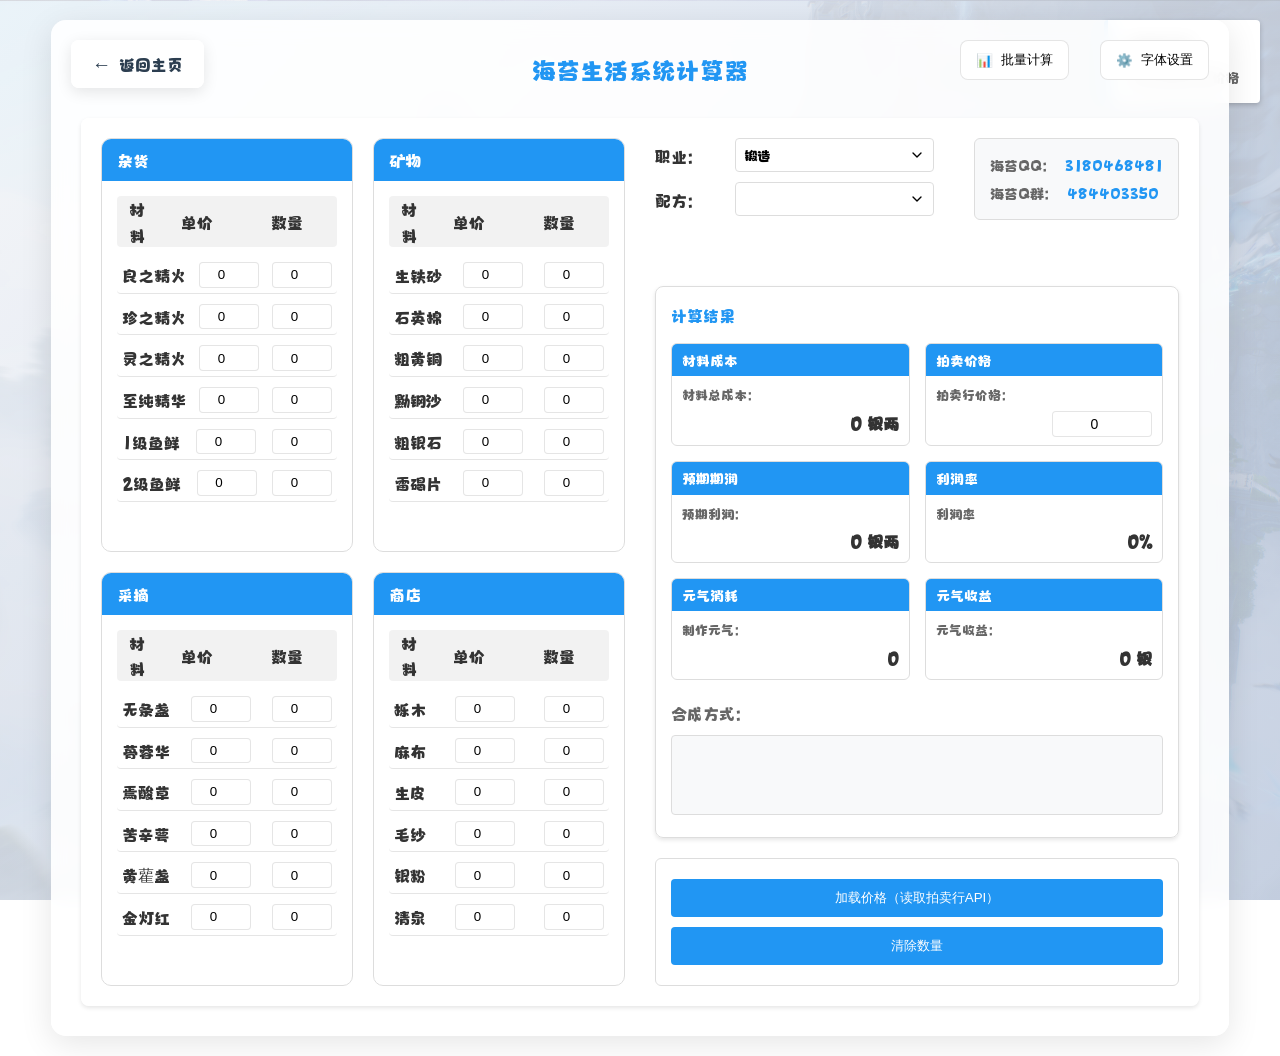
<file: calculator/calculator.html>
<!DOCTYPE html>
<html lang="zh">
<head>
    <meta charset="UTF-8">
    <meta name="viewport" content="width=device-width, initial-scale=1.0">
    <title>海苔生活系统计算器</title>
	<link rel="shortcut icon" type="image/x-icon" href="../favicon.ico">
    <link rel="stylesheet" href="css/style.css">
    <style>
	        /* 添加自定义字体 */
        @font-face {
            font-family: '字魂POP海报体';
            src: url('fonts/字魂POP海报体.ttf') format('truetype');
            font-weight: normal;
            font-style: normal;
        }

        /* 修改全局字体 */
        body {
            font-family: '字魂POP海报体', 'Microsoft YaHei', Arial, sans-serif;
            font-weight: normal;
        }

        /* 确保标题使用自定义字体且不使用粗体 */
        h1, h2, h3, .material-title, .result-title, .contact-label {
            font-family: '字魂POP海报体', 'Microsoft YaHei', Arial, sans-serif !important;
            font-weight: normal !important;
        }

        /* 移除其他可能的粗体效果 */
        .announcement, .result-label, .contact-value, .material-header span {
            font-weight: normal;
        }
		
        /* 添加页面加载动画 */
        .page-loader {
            position: fixed;
            top: 0;
            left: 0;
            width: 100%;
            height: 100%;
            background: linear-gradient(135deg, #f5f7fa 0%, #c3cfe2 100%);
            display: flex;
            justify-content: center;
            align-items: center;
            z-index: 1000;
            transition: opacity 0.5s ease-out;
        }

        .loader {
            width: 50px;
            height: 50px;
            border: 5px solid #ffffff;
            border-top-color: #3498db;
            border-radius: 50%;
            animation: spin 1s linear infinite;
        }

        @keyframes spin {
            to { transform: rotate(360deg); }
        }

        .fade-out {
            opacity: 0;
            pointer-events: none;
        }

        /* 添加内容渐入动画 */
        @keyframes fadeInUp {
            from {
                opacity: 0;
                transform: translateY(20px);
            }
            to {
                opacity: 1;
                transform: translateY(0);
            }
        }

        .container > * {
            opacity: 0;
            animation: fadeInUp 0.8s ease-out forwards;
        }

        header {
            animation-delay: 0.3s;
        }

        .materials-section {
            animation-delay: 0.5s;
        }

        .calculation-section {
            animation-delay: 0.7s;
        }

        /* 返回按钮样式 */
        .return-button {
            position: absolute;
            top: 20px;
            left: 20px;
            text-decoration: none;
            color: #2c3e50;
            padding: 10px 20px;
            border-radius: 8px;
            background: rgba(255, 255, 255, 0.9);
            box-shadow: 0 4px 15px rgba(0, 0, 0, 0.1);
            transition: all 0.3s ease;
            border: 1px solid rgba(255, 255, 255, 0.2);
            backdrop-filter: blur(10px);
            font-weight: 500;
            display: flex;
            align-items: center;
            gap: 8px;
            z-index: 100;
        }

        .return-button:hover {
            background: rgba(255, 255, 255, 1);
            transform: translateY(-2px);
            box-shadow: 0 6px 20px rgba(0, 0, 0, 0.15);
        }

        .return-button:active {
            transform: translateY(0);
            box-shadow: 0 4px 15px rgba(0, 0, 0, 0.1);
        }

        .return-icon {
            font-size: 1.2em;
            line-height: 1;
        }

        /* 在 head 中添加背景样式 */
        body {
            /* 添加背景图 */
            background: url('../3840.jpg') no-repeat center center fixed;
            background-size: cover;
            position: relative;
            display: flex;
            justify-content: center;
            align-items: center;
            min-height: 100vh;
            margin: 0;
            padding: 20px;
        }

        /* 添加背景遮罩 */
        body::before {
            content: '';
            position: fixed;
            top: 0;
            left: 0;
            width: 100%;
            height: 100%;
            background: linear-gradient(135deg, rgba(245, 247, 250, 0.85) 0%, rgba(195, 207, 226, 0.85) 100%);
            z-index: -1;
        }

        /* 调整容器背景透明度 */
        .container {
            background: rgba(255, 255, 255, 0.9);
            border-radius: 15px;
            box-shadow: 0 8px 32px rgba(0, 0, 0, 0.1);
            backdrop-filter: blur(10px);
            margin: 0 auto;
            max-width: 1400px;
            width: 95%;
            padding: 30px;
            position: relative;
            z-index: 9996;
        }

        /* 调整其他元素的背景透明度 */
        .material-group, .calculation-section {
            background: rgba(255, 255, 255, 0.8);
            border-radius: 10px;
        }

        .result-block {
            background: rgba(255, 255, 255, 0.7);
        }

        /* 调整主内容区域布局 */
        .main-content {
            display: flex;
            gap: 30px;
            justify-content: center;
            margin-top: 20px;
        }

        /* 调整左侧材料区域 */
        .materials-section {
            flex: 1;
            max-width: 600px;
        }

        /* 调整右侧计算区域 */
        .calculation-section {
            flex: 1;
            max-width: 600px;
        }

        /* 确保标题居中 */
        header {
            text-align: center;
            margin-bottom: 30px;
        }

        /* 响应式布局调整 */
        @media (max-width: 1200px) {
            .main-content {
                flex-direction: column;
            }

            .materials-section,
            .calculation-section {
                max-width: 100%;
            }

            .container {
                padding: 20px;
            }
        }

        /* 调整返回按钮位置 */
        .back-button {
            position: absolute;
            top: 20px;
            left: 20px;
            z-index: 10;
        }

        /* 修改下拉式选单的字体 */
        select, option {
            font-family: '字魂POP海报体', 'Microsoft YaHei', Arial, sans-serif !important;
            font-weight: normal;
        }

        /* 优化下拉式选单的样式 */
        select {
            padding: 8px 12px;
            border-radius: 8px;
            border: 1px solid rgba(0, 0, 0, 0.1);
            background-color: rgba(255, 255, 255, 0.9);
            cursor: pointer;
            transition: all 0.3s ease;
            outline: none;
            -webkit-appearance: none;
            -moz-appearance: none;
            appearance: none;
            background-image: url("data:image/svg+xml;charset=UTF-8,%3csvg xmlns='http://www.w3.org/2000/svg' viewBox='0 0 24 24' fill='none' stroke='currentColor' stroke-width='2' stroke-linecap='round' stroke-linejoin='round'%3e%3cpolyline points='6 9 12 15 18 9'%3e%3c/polyline%3e%3c/svg%3e");
            background-repeat: no-repeat;
            background-position: right 8px center;
            background-size: 16px;
            padding-right: 32px;
        }

        select:hover {
            border-color: rgba(52, 152, 219, 0.5);
            box-shadow: 0 2px 8px rgba(0, 0, 0, 0.05);
        }

        select:focus {
            border-color: #3498db;
            box-shadow: 0 2px 12px rgba(52, 152, 219, 0.1);
        }

        /* 优化选项样式 */
        option {
            padding: 8px;
            background-color: white;
        }

        /* 字体设置按钮 */
        .font-settings-btn {
            position: fixed;
            right: 20px;
            top: 20px;
            background: rgba(255, 255, 255, 0.9);
            padding: 10px 15px;
            border-radius: 8px;
            cursor: pointer;
            border: 1px solid rgba(0, 0, 0, 0.1);
            transition: all 0.3s ease;
            z-index: 9999;
            display: flex;
            align-items: center;
            gap: 8px;
        }

        .font-settings-btn:hover {
            background: linear-gradient(45deg, #3498db, #2ecc71);
            color: white;
        }

        /* 字体设置面板 */
        .font-settings-panel {
            position: fixed;
            right: 20px;
            top: 70px;
            transform: none;
            background: rgba(255, 255, 255, 0.95);
            padding: 25px;
            border-radius: 15px;
            box-shadow: 0 10px 30px rgba(0, 0, 0, 0.2);
            z-index: 9999;
            display: none;
            backdrop-filter: blur(10px);
            border: 1px solid rgba(255, 255, 255, 0.2);
            min-width: 300px;
            opacity: 0;
            transition: all 0.3s ease;
        }

        .font-settings-panel.show {
            display: block;
            opacity: 1;
        }

        /* 添加一个小三角形指示器 */
        .font-settings-panel::before {
            content: '';
            position: absolute;
            top: -10px;
            right: 20px;
            border-left: 10px solid transparent;
            border-right: 10px solid transparent;
            border-bottom: 10px solid rgba(255, 255, 255, 0.95);
        }

        /* 优化按钮样式 */
        .button-group {
            display: flex;
            gap: 12px;
            margin-top: 25px;
        }

        .button-group button {
            flex: 1;
            padding: 10px;
            border: none;
            border-radius: 8px;
            cursor: pointer;
            transition: all 0.3s ease;
            font-size: 1em;
        }

        .button-group .confirm-btn {
            background: linear-gradient(45deg, #3498db, #2ecc71);
            color: white;
        }

        .button-group .cancel-btn {
            background: #e74c3c;
            color: white;
        }

        .button-group button:hover {
            transform: translateY(-2px);
            box-shadow: 0 5px 15px rgba(0, 0, 0, 0.1);
        }

        /* 添加批量计算按钮样式 */
        .batch-calc-btn {
            position: fixed;
            right: 160px;
            top: 20px;
            background: rgba(255, 255, 255, 0.9);
            padding: 10px 15px;
            border-radius: 8px;
            cursor: pointer;
            border: 1px solid rgba(0, 0, 0, 0.1);
            transition: all 0.3s ease;
            z-index: 9999;
            display: flex;
            align-items: center;
            gap: 8px;
        }

        .batch-calc-btn:hover {
            background: linear-gradient(45deg, #3498db, #2ecc71);
            color: white;
        }

        /* 调整字体设置按钮的位置 */
        .font-settings-btn {
            right: 20px;
        }

        /* 批量计算面板样式 */
        .batch-calc-panel {
            position: fixed;
            right: 160px;
            top: 70px;
            transform: none;
            background: rgba(255, 255, 255, 0.95);
            padding: 25px;
            border-radius: 15px;
            box-shadow: 0 10px 30px rgba(0, 0, 0, 0.2);
            z-index: 9999;
            display: none;
            backdrop-filter: blur(10px);
            border: 1px solid rgba(255, 255, 255, 0.2);
            min-width: 300px;
            opacity: 0;
            transition: all 0.3s ease;
        }

        .batch-calc-panel.show {
            display: block;
            opacity: 1;
        }

        /* 添加小三角形指示器 */
        .batch-calc-panel::before {
            content: '';
            position: absolute;
            top: -10px;
            right: 20px;
            border-left: 10px solid transparent;
            border-right: 10px solid transparent;
            border-bottom: 10px solid rgba(255, 255, 255, 0.95);
        }

        .recipe-selection {
            margin-bottom: 20px;
        }

        .select-group {
            margin-bottom: 10px;
            display: flex;
            align-items: center;
            gap: 10px;
        }

        .select-group label {
            min-width: 60px;
        }

        .select-group select {
            flex: 1;
        }

        .batch-controls {
            display: flex;
            align-items: center;
            gap: 10px;
            margin-bottom: 20px;
        }

        #batch-quantity {
            width: 80px;
            padding: 5px;
            border: 1px solid rgba(0, 0, 0, 0.1);
            border-radius: 4px;
            text-align: center;
        }

        .selected-recipes-list {
            max-height: 200px;
            overflow-y: auto;
            margin-bottom: 20px;
            background: rgba(255, 255, 255, 0.5);
            border-radius: 8px;
            padding: 10px;
        }

        .selected-recipe-item {
            display: flex;
            justify-content: space-between;
            align-items: center;
            padding: 8px;
            border-bottom: 1px solid rgba(0, 0, 0, 0.1);
        }

        .selected-recipe-item:last-child {
            border-bottom: none;
        }

        .recipe-info {
            flex: 1;
        }

        .recipe-actions {
            display: flex;
            gap: 8px;
        }

        .delete-recipe {
            color: #e74c3c;
            cursor: pointer;
            padding: 2px 6px;
            border-radius: 4px;
            transition: all 0.3s ease;
        }

        .delete-recipe:hover {
            background: rgba(231, 76, 60, 0.1);
        }

        /* 修改按钮样式 */
        .batch-buttons {
            display: flex;
            gap: 10px;
            margin-top: 20px;
        }

        .batch-calc-button,
        .batch-clear-button {
            flex: 1;
            padding: 10px;
            border: none;
            border-radius: 6px;
            cursor: pointer;
            transition: all 0.3s ease;
        }

        .batch-calc-button {
            background: linear-gradient(45deg, #3498db, #2ecc71);
            color: white;
        }

        .batch-clear-button {
            background: #e74c3c;
            color: white;
        }

        .batch-calc-button:hover,
        .batch-clear-button:hover {
            transform: translateY(-2px);
            box-shadow: 0 4px 12px rgba(0, 0, 0, 0.1);
        }

        .materials-list {
            background: rgba(255, 255, 255, 0.5);
            border-radius: 8px;
            padding: 10px;
        }

        .material-item {
            display: flex;
            justify-content: space-between;
            padding: 5px;
            border-bottom: 1px solid rgba(0, 0, 0, 0.1);
        }

        /* 修改输入框样式 */
        .material-content input[type="number"] {
            width: 60px;
            padding: 4px;
            border: 1px solid rgba(0, 0, 0, 0.1);
            border-radius: 4px;
            text-align: center;
        }

        /* 修改拍卖价格输入框样式 */
        #auction-price {
            width: 100px;
            padding: 4px;
            border: 1px solid rgba(0, 0, 0, 0.1);
            border-radius: 4px;
            text-align: center;
        }

        /* 修改材料区域的样式 */
        .material-header {
            display: grid;
            grid-template-columns: 1fr 100px 80px;
            align-items: center;
            padding: 0 10px;
            margin-bottom: 10px;
        }

        .material-header span {
            text-align: center;
        }

        .material-row {
            display: grid;
            grid-template-columns: 1fr 100px 80px;
            align-items: center;
            padding: 5px 10px;
        }

        .material-name {
            text-align: left;
        }

        .material-price,
        .material-quantity {
            text-align: center;
            width: 60px;
            margin: 0 auto;
        }

        /* 修改输入框样式 */
        input[type="number"] {
            width: 60px;
            padding: 4px;
            border: 1px solid rgba(0, 0, 0, 0.1);
            border-radius: 4px;
            text-align: center;
        }
    </style>
</head>
<body>
    <div class="page-loader">
        <div class="loader"></div>
    </div>

    <div class="container">
        <button class="batch-calc-btn">
            <span>📊</span>
            <span>批量计算</span>
        </button>

        <button class="font-settings-btn">
            <span>⚙️</span>
            <span>字体设置</span>
        </button>

        <div class="font-settings-panel">
            <h3>字体设置</h3>
            <div class="font-setting-group">
                <label>选择字体</label>
                <select id="font-family-select">
                    <option value="字魂POP海报体">字魂POP海报体</option>
                    <option value="字小魂卷耳猫">字小魂卷耳猫</option>
                    <option value="字魂观潮手书">字魂观潮手书</option>
                    <option value="KaiTi">楷体</option>
                </select>
            </div>
            <div class="font-setting-group">
                <label>字体大小 (<span id="font-size-value">16</span>px)</label>
                <input type="range" id="font-size-range" min="12" max="24" value="16" step="1">
            </div>
            <div class="font-setting-group">
                <label>字体粗细</label>
                <select id="font-weight-select">
                    <option value="400">正常</option>
                    <option value="700">粗</option>
                </select>
            </div>
        </div>

        <a href="../index.html" class="return-button">
            <span class="return-icon">←</span>
            <span>返回主页</span>
        </a>
        
        <header>
            <h1>海苔生活系统计算器</h1>
        </header>

        <div class="main-content">
            <div class="materials-section">
                <div class="material-group">
                    <div class="material-title">杂货</div>
                    <div class="material-content">
                        <div class="material-header">
                            <span>材料</span>
                            <span>单价</span>
                            <span>数量</span>
                        </div>
                        <div id="misc-materials" class="material-list"></div>
                    </div>
                </div>

                <div class="material-group">
                    <div class="material-title">矿物</div>
                    <div class="material-content">
                        <div class="material-header">
                            <span>材料</span>
                            <span>单价</span>
                            <span>数量</span>
                        </div>
                        <div id="mine-materials" class="material-list"></div>
                    </div>
                </div>

                <div class="material-group">
                    <div class="material-title">采摘</div>
                    <div class="material-content">
                        <div class="material-header">
                            <span>材料</span>
                            <span>单价</span>
                            <span>数量</span>
                        </div>
                        <div id="herb-materials" class="material-list"></div>
                    </div>
                </div>

                <div class="material-group">
                    <div class="material-title">商店</div>
                    <div class="material-content">
                        <div class="material-header">
                            <span>材料</span>
                            <span>单价</span>
                            <span>数量</span>
                        </div>
                        <div id="shop-materials" class="material-list"></div>
                    </div>
                </div>
            </div>

            <div class="calculation-section">
                <div class="top-section">
                    <div class="recipe-selection">
                        <div class="select-group">
                            <label>职业：</label>
                            <select id="profession-select">
                                <option value="blacksmith">锻造</option>
                                <option value="tailor">裁缝</option>
                                <option value="alchemist">炼药</option>
                                <option value="sculptor">雕刻</option>
                                <option value="cooking">烹饪</option>
                            </select>
                        </div>
                        <div class="select-group">
                            <label>配方：</label>
                            <select id="recipe-select"></select>
                        </div>
                    </div>

                    <div class="contact-info">
                        <div class="contact-item">
                            <span class="contact-label">海苔QQ：</span>
                            <span class="contact-value">3180468481</span>
                        </div>
                        <div class="contact-item">
                            <span class="contact-label">海苔Q群：</span>
                            <span class="contact-value">484403350</span>
                        </div>
                    </div>
                </div>

                <div class="calculation-results">
                    <h3>计算结果</h3>
                    <div class="result-grid">
                        <div class="result-block">
                            <div class="result-title">材料成本</div>
                            <div class="result-content">
                                <div class="result-label">材料总成本：</div>
                                <div class="result-value" id="total-cost">0 银两</div>
                            </div>
                        </div>

                        <div class="result-block">
                            <div class="result-title">拍卖价格</div>
                            <div class="result-content">
                                <div class="result-label">拍卖行价格：</div>
                                <div class="result-value">
                                    <input type="number" id="auction-price" value="0">
                                </div>
                            </div>
                        </div>

                        <div class="result-block">
                            <div class="result-title">预期期润</div>
                            <div class="result-content">
                                <div class="result-label">预期利润：</div>
                                <div class="result-value" id="profit">0 银两</div>
                            </div>
                        </div>

                        <div class="result-block">
                            <div class="result-title">利润率</div>
                            <div class="result-content">
                                <div class="result-label">利润率</div>
                                <div class="result-value" id="profit-rate">0%</div>
                            </div>
                        </div>

                        <div class="result-block">
                            <div class="result-title">元气消耗</div>
                            <div class="result-content">
                                <div class="result-label">制作元气：</div>
                                <div class="result-value" id="make-energy">0</div>
                            </div>
                        </div>

                        <div class="result-block">
                            <div class="result-title">元气收益</div>
                            <div class="result-content">
                                <div class="result-label">元气收益：</div>
                                <div class="result-value" id="profit-per-energy">0 银</div>
                            </div>
                        </div>
                    </div>

                    <div class="craft-method">
                        <label>合成方式：</label>
                        <textarea id="craft-method" readonly></textarea>
                    </div>
                </div>

                <div class="control-panel">
                    <button id="load-prices" disabled title="功能开发中">加载价格（读取拍卖行API）</button>
                    <button id="clear-quantities">清除数量</button>
                </div>
            </div>
        </div>

        <div class="batch-calc-panel">
            <h3>批量计算</h3>
            <div class="recipe-selection">
                <div class="select-group">
                    <label>职业：</label>
                    <select id="batch-profession-select">
                        <option value="blacksmith">锻造</option>
                        <option value="tailor">裁缝</option>
                        <option value="alchemist">炼药</option>
                        <option value="sculptor">雕刻</option>
                        <option value="cooking">烹饪</option>
                    </select>
                </div>
                <div class="select-group">
                    <label>配方：</label>
                    <select id="batch-recipe-select"></select>
                </div>
            </div>
            <div class="batch-controls">
                <label>制作数量：</label>
                <input type="number" id="batch-quantity" value="1" min="1" max="999">
                <button id="add-recipe" class="batch-calc-button">添加配方</button>
            </div>
            <div class="selected-recipes">
                <h4>已选配方：</h4>
                <div id="selected-recipes-list" class="selected-recipes-list">
                    <!-- 已选配方将在这里显示 -->
                </div>
            </div>
            <div class="materials-summary">
                <h4>所需材料总览：</h4>
                <div id="materials-list" class="materials-list">
                    <!-- 材料列表将在这里显示 -->
                </div>
            </div>
            <div class="batch-buttons">
                <button id="calculate-materials" class="batch-calc-button">计算材料</button>
                <button id="clear-all" class="batch-clear-button">清除全部</button>
            </div>
        </div>
    </div>

    <script src="js/utils.js"></script>
    <script src="js/recipes.js"></script>
    <script src="js/main.js"></script>
    <script>
        window.addEventListener('load', function() {
            // 移除加载动画
            setTimeout(() => {
                document.querySelector('.page-loader').classList.add('fade-out');
            }, 500);
        });

        // 体设置功能
        document.addEventListener('DOMContentLoaded', function() {
            const fontSettingsBtn = document.querySelector('.font-settings-btn');
            const fontSettingsPanel = document.querySelector('.font-settings-panel');
            const fontFamilySelect = document.getElementById('font-family-select');
            const fontSizeRange = document.getElementById('font-size-range');
            const fontSizeValue = document.getElementById('font-size-value');
            
            // 获取所有需要更新字体的元素
            const allElements = document.querySelectorAll('*');
            const allSelects = document.querySelectorAll('select');
            const allInputs = document.querySelectorAll('input');

            // 从 localStorage 加载保存的设置
            const savedFontFamily = localStorage.getItem('preferredFontFamily');
            const savedFontSize = localStorage.getItem('preferredFontSize');

            // 应用字体设置到所有元素
            function applyFontSettings(fontFamily, fontSize, fontWeight) {
                // 更新所有元素的字体
                allElements.forEach(element => {
                    if (fontFamily) element.style.fontFamily = fontFamily;
                    if (fontSize) element.style.fontSize = fontSize + 'px';
                    if (fontWeight) element.style.fontWeight = fontWeight;
                });

                // 特别处理下拉选单和输入框
                allSelects.forEach(select => {
                    if (fontFamily) select.style.fontFamily = fontFamily;
                    if (fontSize) select.style.fontSize = fontSize + 'px';
                    if (fontWeight) select.style.fontWeight = fontWeight;
                });

                allInputs.forEach(input => {
                    if (fontFamily) input.style.fontFamily = fontFamily;
                    if (fontSize) input.style.fontSize = fontSize + 'px';
                    if (fontWeight) input.style.fontWeight = fontWeight;
                });

                // 更新按钮和面板
                if (fontFamily) {
                    fontSettingsBtn.style.fontFamily = fontFamily;
                    fontSettingsPanel.style.fontFamily = fontFamily;
                }
                if (fontSize) {
                    document.body.style.fontSize = fontSize + 'px';
                    fontSettingsBtn.style.fontSize = fontSize + 'px';
                    fontSizeValue.textContent = fontSize;
                }
                if (fontWeight) {
                    document.body.style.fontWeight = fontWeight;
                    fontSettingsBtn.style.fontWeight = fontWeight;
                }
            }

            // 设置初始值
            if (savedFontFamily) {
                fontFamilySelect.value = savedFontFamily;
                applyFontSettings(savedFontFamily, savedFontSize);
            }

            if (savedFontSize) {
                fontSizeRange.value = savedFontSize;
                applyFontSettings(savedFontFamily || '字魂POP海报体', savedFontSize);
            }

            let isPanelVisible = false;

            // 点击按钮显示/藏面板
            fontSettingsBtn.addEventListener('click', function(e) {
                e.preventDefault();
                e.stopPropagation();
                isPanelVisible = !isPanelVisible;
                if (isPanelVisible) {
                    fontSettingsPanel.classList.add('show');
                } else {
                    fontSettingsPanel.classList.remove('show');
                }
            });

            // 更新字体大小显示并立即应用
            fontSizeRange.addEventListener('input', function(e) {
                e.stopPropagation();
                const newSize = e.target.value;
                applyFontSettings(fontFamilySelect.value, newSize);
                localStorage.setItem('preferredFontSize', newSize);
            });

            // 更新字体选择并立即应用
            fontFamilySelect.addEventListener('change', function(e) {
                e.stopPropagation();
                const newFont = e.target.value;
                applyFontSettings(newFont, fontSizeRange.value);
                localStorage.setItem('preferredFontFamily', newFont);
            });

            // 阻止面板内的点击事件冒泡
            fontSettingsPanel.addEventListener('click', function(e) {
                e.stopPropagation();
            });

            // 点击其他地方关闭面板
            document.addEventListener('click', function(e) {
                if (isPanelVisible && 
                    !fontSettingsPanel.contains(e.target) && 
                    !fontSettingsBtn.contains(e.target)) {
                    isPanelVisible = false;
                    fontSettingsPanel.classList.remove('show');
                }
            });

            // 添加字体粗细相关的事件监听
            const fontWeightSelect = document.getElementById('font-weight-select');

            // 从 localStorage 加载字体粗细设置
            const savedFontWeight = localStorage.getItem('preferredFontWeight');
            if (savedFontWeight) {
                fontWeightSelect.value = savedFontWeight;
                applyFontSettings(null, null, savedFontWeight);
            }

            // 更新字体粗细并立即应用
            fontWeightSelect.addEventListener('change', function(e) {
                e.stopPropagation();
                const newWeight = e.target.value;
                applyFontSettings(null, null, newWeight);
                localStorage.setItem('preferredFontWeight', newWeight);
            });
        });

        // 添加批量计算按钮的事件处理
        document.addEventListener('DOMContentLoaded', function() {
            const batchCalcBtn = document.querySelector('.batch-calc-btn');
            const batchCalcPanel = document.querySelector('.batch-calc-panel');
            
            let isBatchPanelVisible = false;

            // 点击按钮显示/隐藏面板
            batchCalcBtn.addEventListener('click', function(e) {
                e.preventDefault();
                e.stopPropagation();
                isBatchPanelVisible = !isBatchPanelVisible;
                if (isBatchPanelVisible) {
                    batchCalcPanel.classList.add('show');
                } else {
                    batchCalcPanel.classList.remove('show');
                }
            });

            // 阻止面板内的点击事件冒泡
            batchCalcPanel.addEventListener('click', function(e) {
                e.stopPropagation();
            });

            // 点击其他地方关闭面板
            document.addEventListener('click', function(e) {
                if (isBatchPanelVisible && 
                    !batchCalcPanel.contains(e.target) && 
                    !batchCalcBtn.contains(e.target)) {
                    isBatchPanelVisible = false;
                    batchCalcPanel.classList.remove('show');
                }
            });
        });

        // 批量计算相关功能
        document.addEventListener('DOMContentLoaded', function() {
            const batchProfessionSelect = document.getElementById('batch-profession-select');
            const batchRecipeSelect = document.getElementById('batch-recipe-select');
            const batchQuantity = document.getElementById('batch-quantity');
            const addRecipeBtn = document.getElementById('add-recipe');
            const selectedRecipesList = document.getElementById('selected-recipes-list');
            const calculateButton = document.getElementById('calculate-materials');
            const clearButton = document.getElementById('clear-all');
            const materialsList = document.getElementById('materials-list');

            // 职业选择变化时更新配方列表
            batchProfessionSelect.addEventListener('change', function() {
                updateBatchRecipeList();
            });

            // 更新配方列表函数
            function updateBatchRecipeList() {
                const profession = batchProfessionSelect.value;
                batchRecipeSelect.innerHTML = ''; // 清空现有选项

                // 获取对应的配方文件路径
                const recipeFile = `data/recipes_${profession}.json`;

                // 使用 fetch 获取配方文件内容
                fetch(recipeFile)
                    .then(response => {
                        if (!response.ok) {
                            throw new Error('配方文件加载失败');
                        }
                        return response.json();
                    })
                    .then(recipes => {
                        // 添加配方到选择列表
                        Object.keys(recipes).forEach(recipeName => {
                            const option = document.createElement('option');
                            option.value = recipeName;
                            option.textContent = recipeName;
                            batchRecipeSelect.appendChild(option);
                        });

                        // 如果有配方，选择第一个
                        if (Object.keys(recipes).length > 0) {
                            batchRecipeSelect.selectedIndex = 0;
                        }
                    })
                    .catch(error => {
                        console.error('加载配方失败:', error);
                        // 添加一个提示选项
                        const option = document.createElement('option');
                        option.value = '';
                        option.textContent = '暂无配方';
                        batchRecipeSelect.appendChild(option);
                    });
            }

            // 添加配方按钮点击事件
            addRecipeBtn.addEventListener('click', function() {
                const recipeName = batchRecipeSelect.value;
                const quantity = parseInt(batchQuantity.value) || 1;
                
                if (!recipeName) {
                    alert('请选择配方');
                    return;
                }

                // 创建配方项
                const recipeItem = document.createElement('div');
                recipeItem.className = 'selected-recipe-item';
                recipeItem.innerHTML = `
                    <div class="recipe-info">
                        <span>${recipeName}</span>
                        <span>× ${quantity}</span>
                    </div>
                    <div class="recipe-actions">
                        <span class="delete-recipe">×</span>
                    </div>
                `;

                // 添加删除事件
                recipeItem.querySelector('.delete-recipe').addEventListener('click', function() {
                    recipeItem.remove();
                    // 如果没有选中的配方，禁用导入按钮
                    importButton.disabled = selectedRecipesList.children.length === 0;
                });

                selectedRecipesList.appendChild(recipeItem);
                importButton.disabled = false;
            });

            // 初始化配方列表
            updateBatchRecipeList();

            // 修改计算材料按钮点击事件
            calculateButton.addEventListener('click', function() {
                const selectedRecipes = [];
                const recipeItems = selectedRecipesList.querySelectorAll('.selected-recipe-item');
                
                recipeItems.forEach(item => {
                    const recipeName = item.querySelector('.recipe-info span:first-child').textContent;
                    const quantity = parseInt(item.querySelector('.recipe-info span:last-child').textContent.replace('×', '').trim());
                    selectedRecipes.push({ name: recipeName, quantity: quantity });
                });

                if (selectedRecipes.length === 0) {
                    alert('请先添加配方');
                    return;
                }

                // 计算总材料需求
                const totalMaterials = {};
                const profession = batchProfessionSelect.value;
                const recipeFile = `data/recipes_${profession}.json`;

                fetch(recipeFile)
                    .then(response => response.json())
                    .then(recipes => {
                        // 计算每个配方的材料需求
                        selectedRecipes.forEach(recipe => {
                            const recipeData = recipes[recipe.name];
                            if (recipeData && recipeData.materials) {
                                recipeData.materials.forEach(material => {
                                    const totalAmount = material.amount * recipe.quantity;
                                    totalMaterials[material.name] = (totalMaterials[material.name] || 0) + totalAmount;
                                });
                            }
                        });

                        // 显示材料列表
                        materialsList.innerHTML = '';
                        Object.entries(totalMaterials).forEach(([name, amount]) => {
                            const div = document.createElement('div');
                            div.className = 'material-item';
                            div.innerHTML = `
                                <span>${name}</span>
                                <span>${amount}</span>
                            `;
                            materialsList.appendChild(div);
                        });
                    })
                    .catch(error => {
                        console.error('加载配方失败:', error);
                        // 移除错误提示，因为计算仍然可以正常工作
                    });
            });

            // 清除按钮点击事件
            clearButton.addEventListener('click', function() {
                // 清空已选配方列表
                selectedRecipesList.innerHTML = '';
                // 清空材料总览
                materialsList.innerHTML = '';
            });
        });
    </script>
</body>
</html>
</file>
<file: calculator/css/style.css>
:root {
    --primary-color: #2196F3;
    --secondary-color: #FF9800;
    --success-color: #4CAF50;
    --error-color: #F44336;
    --background-color: rgba(240, 240, 240, 0.9);
    --text-color: #333333;
    --border-color: #DDDDDD;
}

* {
    margin: 0;
    padding: 0;
    box-sizing: border-box;
}

body {
    font-family: "Microsoft YaHei UI", sans-serif;
    background: url('../images/3840.jpg') no-repeat center center fixed;
    background-size: cover;
    color: var(--text-color);
    line-height: 1.6;
}

.container {
    max-width: 1200px;
    margin: 0 auto;
    padding: 20px;
}

header {
    text-align: center;
    margin-bottom: 30px;
}

h1 {
    color: var(--primary-color);
    font-size: 24px;
}

.main-content {
    display: grid;
    grid-template-columns: 2fr 1fr;
    gap: 20px;
    background: rgba(255, 255, 255, 0.9);
    padding: 20px;
    border-radius: 8px;
    box-shadow: 0 2px 4px rgba(0,0,0,0.1);
}

.materials-section {
    display: grid;
    grid-template-columns: repeat(2, 1fr);
    gap: 20px;
}

.material-group {
    background: #f8f9fa;
    border: 1px solid var(--border-color);
    border-radius: 8px;
    overflow: hidden;
}

.material-title {
    background: var(--primary-color);
    color: white;
    padding: 8px 15px;
    font-weight: bold;
}

.material-content {
    padding: 15px;
}

.material-header {
    display: grid;
    grid-template-columns: 2fr 1fr 1fr;
    padding: 8px;
    background: rgba(0, 0, 0, 0.05);
    border-radius: 4px;
    font-weight: bold;
    margin-bottom: 10px;
}

.material-list {
    max-height: 250px;
    overflow-y: auto;
}

.material-item {
    display: grid;
    grid-template-columns: 2fr 1fr 1fr;
    padding: 8px;
    border-bottom: 1px solid var(--border-color);
    background: white;
    border-radius: 4px;
    margin-bottom: 5px;
}

.material-item:last-child {
    border-bottom: none;
    margin-bottom: 0;
}

.material-item input {
    width: 90%;
    padding: 4px 8px;
    border: 1px solid var(--border-color);
    border-radius: 4px;
    text-align: right;
}

.calculation-section {
    display: flex;
    flex-direction: column;
    gap: 20px;
}

.profession-selection,
.calculation-results,
.control-panel {
    background: rgba(255, 255, 255, 0.9);
    padding: 15px;
    border-radius: 6px;
    border: 1px solid var(--border-color);
}

.profession-selection select,
.profession-selection input {
    width: 100%;
    padding: 8px;
    margin: 5px 0;
    border: 1px solid var(--border-color);
    border-radius: 4px;
}

.result-grid {
    display: grid;
    grid-template-columns: repeat(2, 1fr);
    gap: 15px;
    margin-bottom: 15px;
}

.result-block {
    background: #f8f9fa;
    border: 1px solid var(--border-color);
    border-radius: 6px;
    overflow: hidden;
}

.result-title {
    background: var(--primary-color);
    color: white;
    padding: 5px 10px;
    font-weight: bold;
    font-size: 14px;
}

.result-content {
    padding: 8px 10px;
    display: flex;
    flex-direction: column;
    gap: 5px;
}

.result-label {
    color: #666;
    font-weight: 500;
    font-size: 13px;
}

.result-value {
    font-size: 16px;
    font-weight: bold;
    color: var(--text-color);
    text-align: right;
}

.result-value input {
    width: 100%;
    padding: 4px 8px;
    border: 1px solid var(--border-color);
    border-radius: 4px;
    text-align: right;
    font-size: 14px;
}

.craft-method {
    margin-top: 15px;
}

.craft-method textarea {
    width: 100%;
    height: 80px;
    padding: 8px;
    border: 1px solid var(--border-color);
    border-radius: 4px;
    resize: none;
}

.control-panel button {
    width: 100%;
    padding: 10px;
    margin: 5px 0;
    border: none;
    border-radius: 4px;
    background: var(--primary-color);
    color: white;
    cursor: pointer;
    transition: background 0.3s;
}

.control-panel button:hover {
    background: darken(var(--primary-color), 10%);
}

/* 模态框样式 */
.modal-container {
    display: none;
    position: fixed;
    top: 0;
    left: 0;
    width: 100%;
    height: 100%;
    background: rgba(0,0,0,0.5);
    z-index: 1000;
}

.modal {
    position: absolute;
    top: 50%;
    left: 50%;
    transform: translate(-50%, -50%);
    background: rgba(255, 255, 255, 0.9);
    padding: 20px;
    border-radius: 8px;
    min-width: 300px;
}

.modal-header {
    display: flex;
    justify-content: space-between;
    align-items: center;
    margin-bottom: 15px;
}

.modal-close {
    cursor: pointer;
    font-size: 20px;
}

/* 响应式设计 */
@media (max-width: 1024px) {
    .main-content {
        grid-template-columns: 1fr;
    }

    .materials-section {
        grid-template-columns: 1fr;
    }
}

/* 通知样式 */
.notification {
    position: fixed;
    top: 20px;
    right: 20px;
    padding: 15px 20px;
    border-radius: 4px;
    background: white;
    box-shadow: 0 2px 5px rgba(0,0,0,0.2);
    opacity: 0;
    transition: opacity 0.3s ease;
    z-index: 1100;
}

.notification-info {
    border-left: 4px solid var(--primary-color);
}

.notification-success {
    border-left: 4px solid var(--success-color);
}

.notification-error {
    border-left: 4px solid var(--error-color);
}

.notification-warning {
    border-left: 4px solid var(--secondary-color);
}

.notification-title {
    font-weight: bold;
    margin-bottom: 5px;
}

.notification-message {
    color: #666;
    font-size: 14px;
}

/* 加载动画样式 */
.loading-spinner {
    width: 40px;
    height: 40px;
    border: 4px solid #f3f3f3;
    border-top: 4px solid var(--primary-color);
    border-radius: 50%;
    animation: spin 1s linear infinite;
}

@keyframes spin {
    0% { transform: rotate(0deg); }
    100% { transform: rotate(360deg); }
}

/* 确认对话框样式 */
.confirm-dialog {
    text-align: center;
    padding: 20px;
}

.confirm-buttons {
    margin-top: 20px;
    display: flex;
    justify-content: center;
    gap: 10px;
}

.confirm-buttons button {
    padding: 8px 20px;
    border: none;
    border-radius: 4px;
    cursor: pointer;
}

.confirm-yes {
    background: var(--primary-color);
    color: white;
}

.confirm-no {
    background: #f5f5f5;
    color: #333;
}

/* 计算结果区域样式 */
.calculation-results {
    background: rgba(255, 255, 255, 0.9);
    padding: 15px;
    border-radius: 8px;
    box-shadow: 0 2px 4px rgba(0,0,0,0.1);
}

.calculation-results h3 {
    margin-bottom: 15px;
    color: var(--primary-color);
    font-size: 16px;
}

.result-grid {
    display: grid;
    grid-template-columns: repeat(2, 1fr);
    gap: 15px;
    margin-bottom: 15px;
}

.result-block {
    background: #f8f9fa;
    border: 1px solid var(--border-color);
    border-radius: 6px;
    overflow: hidden;
}

.result-title {
    background: var(--primary-color);
    color: white;
    padding: 5px 10px;
    font-weight: bold;
    font-size: 14px;
}

.result-content {
    padding: 8px 10px;
    display: flex;
    flex-direction: column;
    gap: 5px;
}

.result-label {
    color: #666;
    font-weight: 500;
    font-size: 13px;
}

.result-value {
    font-size: 16px;
    font-weight: bold;
    color: var(--text-color);
    text-align: right;
}

.result-value input {
    width: 100%;
    padding: 4px 8px;
    border: 1px solid var(--border-color);
    border-radius: 4px;
    text-align: right;
    font-size: 14px;
}

/* 合成方式样式 */
.craft-method {
    margin-top: 20px;
}

.craft-method label {
    display: block;
    margin-bottom: 10px;
    color: #666;
}

.craft-method textarea {
    width: 100%;
    height: 80px;
    padding: 10px;
    border: 1px solid var(--border-color);
    border-radius: 4px;
    resize: none;
    background: #f8f9fa;
}

/* 批量计算模态框样式 */
.recipe-selection-area {
    display: flex;
    gap: 20px;
    margin-bottom: 20px;
}

.recipe-list {
    flex: 1;
    max-height: 400px;
    overflow-y: auto;
}

.recipe-item {
    display: flex;
    justify-content: space-between;
    align-items: center;
    padding: 8px;
    border-bottom: 1px solid #eee;
}

.recipe-item input[type="number"] {
    width: 60px;
}

.materials-summary {
    max-height: 300px;
    overflow-y: auto;
}

.material-summary-item {
    display: flex;
    justify-content: space-between;
    padding: 4px 0;
}

.total-summary {
    margin-top: 20px;
    padding-top: 10px;
    border-top: 1px solid #eee;
}

/* 添加顶部区域样式 */
.top-section {
    display: flex;
    justify-content: space-between;
    align-items: flex-start;
    margin-bottom: 20px;
    gap: 20px;
}

.recipe-selection {
    flex: 1;
    margin-right: 20px;
    min-width: 200px;
}

.select-group {
    display: flex;
    align-items: center;
    margin-bottom: 10px;
}

.select-group label {
    white-space: nowrap;
    margin-right: 10px;
    min-width: 50px;
}

.select-group select {
    flex: 1;
    padding: 8px;
    border: 1px solid var(--border-color);
    border-radius: 4px;
    width: 100%;
    min-width: 150px;
}

.contact-info {
    background: #f8f9fa;
    padding: 10px 15px;
    border-radius: 6px;
    border: 1px solid var(--border-color);
    white-space: nowrap;
    flex-shrink: 0;
}

.contact-item {
    margin: 5px 0;
    font-size: 14px;
}

.contact-label {
    color: #666;
    margin-right: 5px;
}

.contact-value {
    color: var(--primary-color);
    font-weight: bold;
}
</file>
